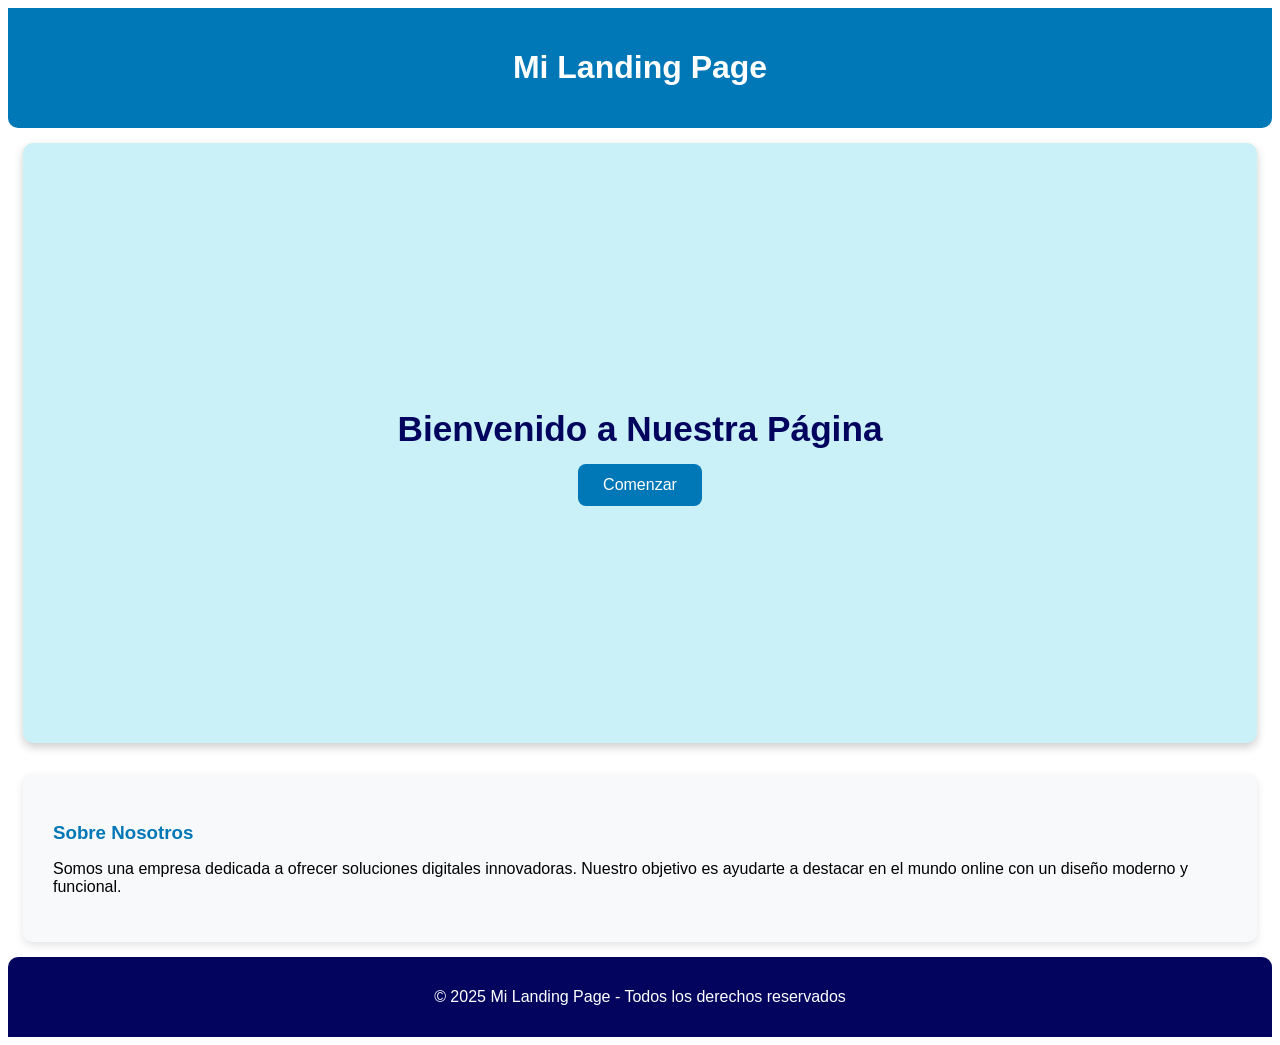
<file: index.html>
<!DOCTYPE html>
<html lang="es">
<head>
    <meta charset="UTF-8">
    <meta name="viewport" content="width=device-width, initial-scale=1.0">
    <title>Landing Page Simple</title>
    <link rel="stylesheet" href="index.css">
</head>
<body>
    <div class="contenedor-grid">
        <header class="header">
            <h1>Mi Landing Page</h1>
        </header>

        <section class="hero">
            <div class="hero-contenido">
                <h2>Bienvenido a Nuestra Página</h2>
                <button>Comenzar</button>
            </div>
        </section>

        <main class="main">
            <h3>Sobre Nosotros</h3>
            <p>
                Somos una empresa dedicada a ofrecer soluciones digitales innovadoras.
                Nuestro objetivo es ayudarte a destacar en el mundo online con un diseño moderno y funcional.
            </p>
        </main>

        <footer class="footer">
            <p>© 2025 Mi Landing Page - Todos los derechos reservados</p>
        </footer>
    </div>
</body>
</html>
</file>
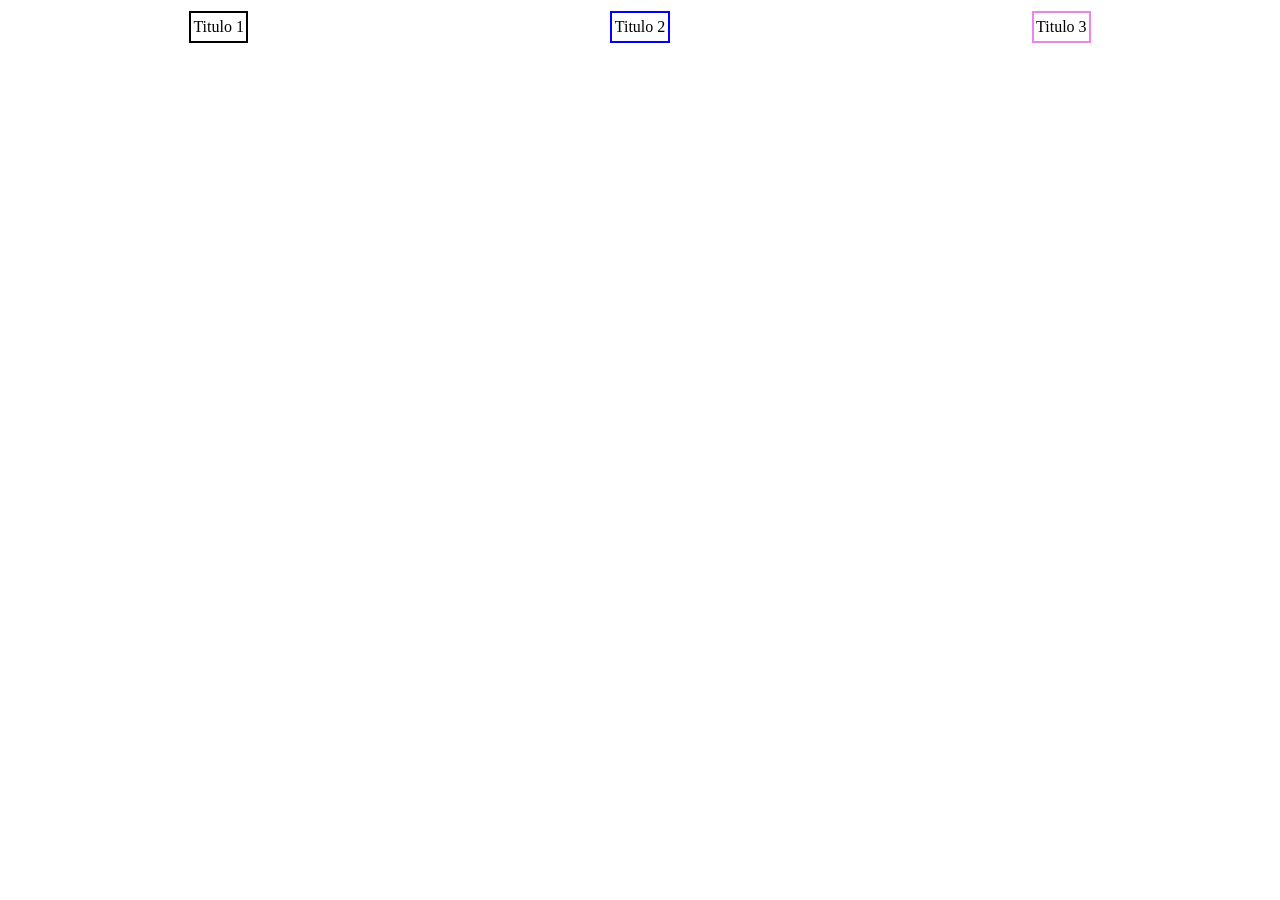
<file: boxmodel.html>
<!DOCTYPE html>
<html lang="en">
<head>
    <meta charset="UTF-8">
    <meta name="viewport" content="width=device-width, initial-scale=1.0">
    <title>Document</title>
    <link rel="stylesheet"  href="styles.css">
</head>
<body>
    <section id="contenedor">
        <div class="clase1">Titulo 1</div>
        <div class="clase2">Titulo 2</div>
        <div class="clase3">Titulo 3</div>
    </section>
</body>
</html>
</file>
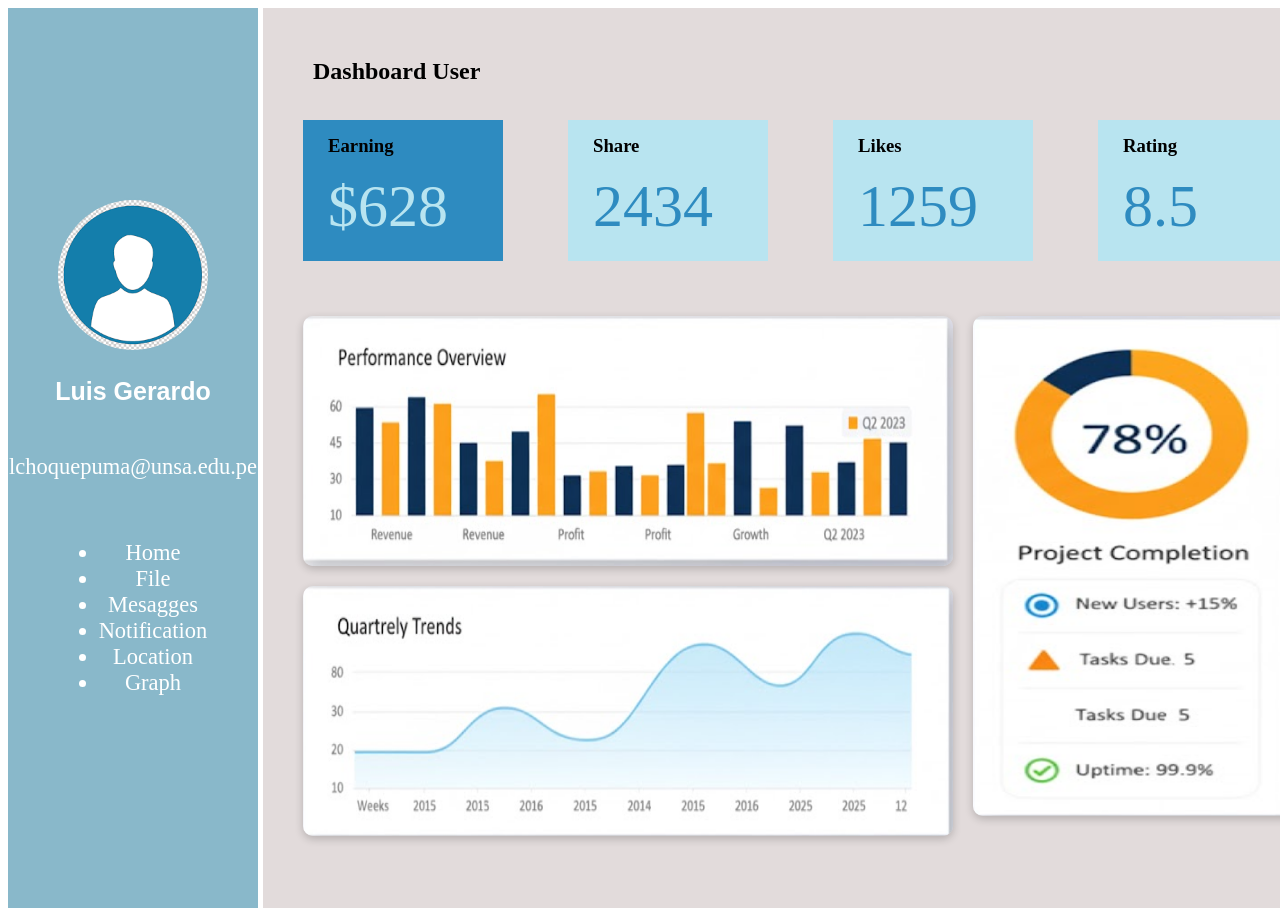
<file: dashboard.html>
<!DOCTYPE html>
<html lang="en">
<head>
    <meta charset="UTF-8">
    <meta name="viewport" content="width=device-width, initial-scale=1.0">
    <title>Panel de Administración</title>
    <link rel="stylesheet"  href="dashboard.css">
</head>
<body>
    <main id="contenedor-grid">
        <nav class="informacion">
            <img id="imagen" src="imagenes/usuario1.png"></img>
            <h2>Luis Gerardo</h2>
            <p>lchoquepuma@unsa.edu.pe</p>
                <ul>
                    <li>Home</li>
                    <li>File</li>
                    <li>Mesagges</li>
                    <li>Notification</li>
                    <li>Location</li>
                    <li>Graph</li>
                </ul>
        </nav>
       <section class="contenido">
            <h2>Dashboard User</h2>
            <div class="bloques">
                <div class="card-especial">
                    <h3>Earning</h3>
                    <p>$628</p>
                </div>
                <div class="card">
                    <h3>Share</h3>
                    <p>2434</p>
                </div>
                <div class="card">
                    <h3>Likes</h3>
                    <p>1259</p>
                </div>
                <div class="card">
                    <h3>Rating</h3>
                    <p>8.5</p>
                </div>
            </div>
            <div class="estadistica">
                    <img id="imagen-fila1" src="imagenes/estadistica.png">
                    <img id="imagen-fila2"src="imagenes/estadistica2.png">
                    <img id="imagen-columna" src="imagenes/estadistica3.png">
            </div>
        </section>
    </main>
</body>
</html>
</file>
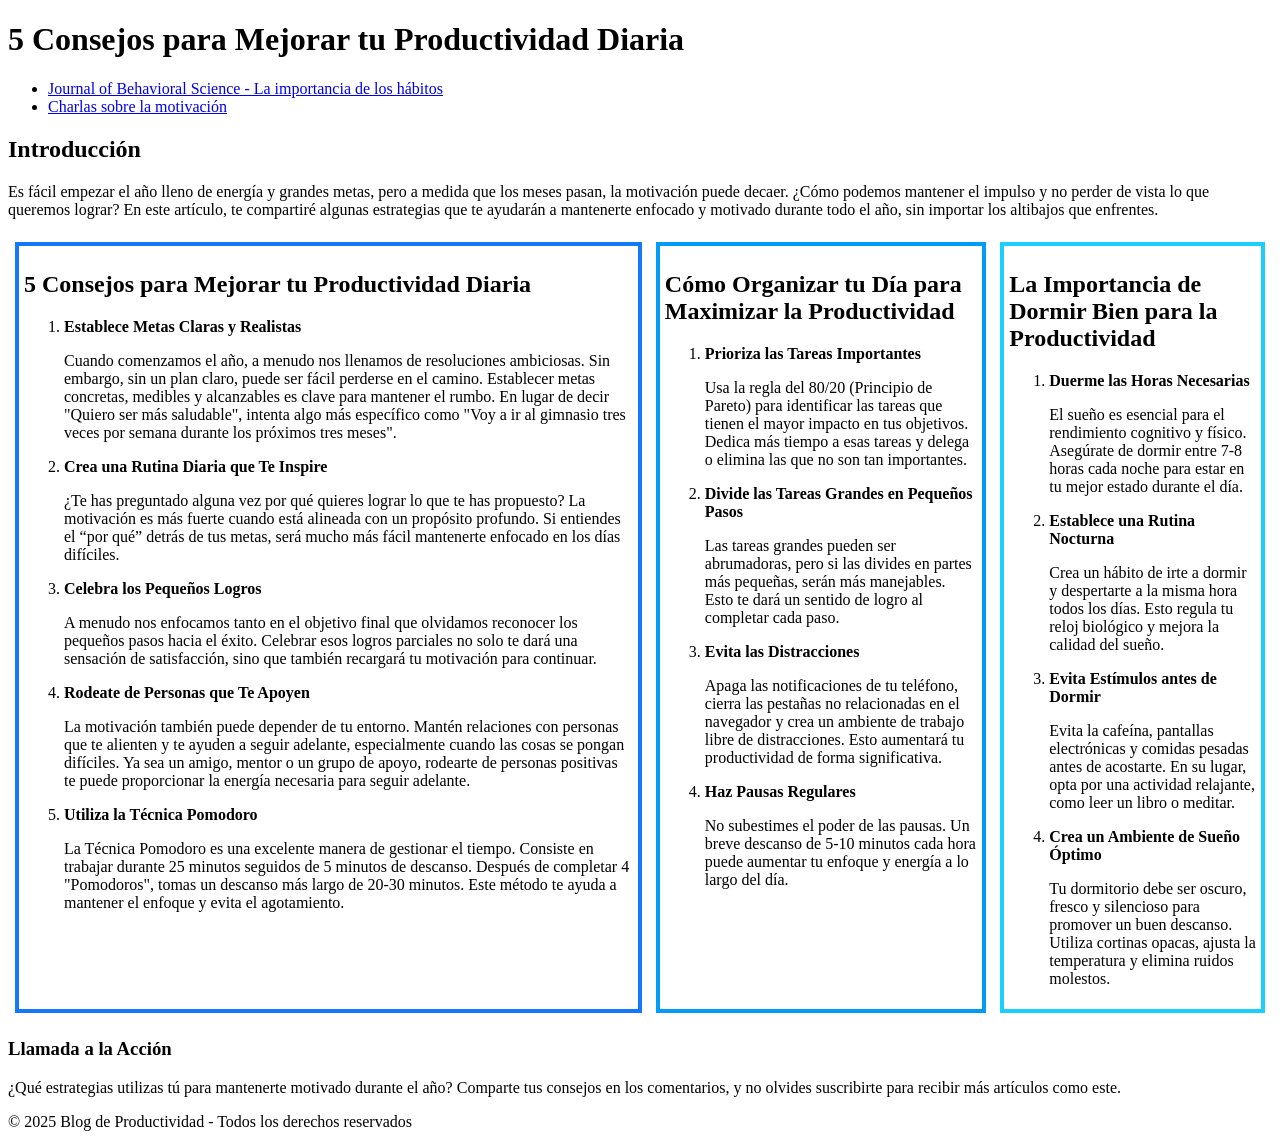
<file: gridflex.html>
<!DOCTYPE html>
<html lang="en">
<head>
    <meta charset="UTF-8">
    <meta name="viewport" content="width=device-width, initial-scale=1.0">
    <title>5 Consejos para Mejorar tu Productividad Diaria</title>
    <link rel="stylesheet" href="grid.css">
</head>
<body>
    <div class="container">
        <!-- Header -->
        <header>
            <h1>5 Consejos para Mejorar tu Productividad Diaria</h1>
            <nav>
                <ul>
                    <li><a href="https://journals.sagepub.com/home/jbs">Journal of Behavioral Science - La importancia de los hábitos</a></li>
                    <li><a href="https://www.ted.com/">Charlas sobre la motivación</a></li>
                </ul>
            </nav>
            <h2>Introducción</h2>
                <p>Es fácil empezar el año lleno de energía y grandes metas, pero a medida que los meses pasan, la motivación puede decaer. 
                    ¿Cómo podemos mantener el impulso y no perder de vista lo que queremos lograr? En este artículo, 
                    te compartiré algunas estrategias que te ayudarán a mantenerte enfocado y motivado durante todo el año, 
                    sin importar los altibajos que enfrentes.</p>
        </header>

        <!-- Main Content (Grid) -->
        <main>
            <!-- Artículo 1-->
            <article class="articulo1">
                <h2>5 Consejos para Mejorar tu Productividad Diaria</h2>
                <ol>
                    <li>
                        <strong>Establece Metas Claras y Realistas</strong>
                        <p>Cuando comenzamos el año, a menudo nos llenamos de resoluciones ambiciosas. Sin embargo, sin un plan claro, 
                        puede ser fácil perderse en el camino. Establecer metas concretas, medibles y alcanzables es clave para mantener el rumbo. 
                        En lugar de decir "Quiero ser más saludable", intenta algo más específico como "Voy a ir al gimnasio tres veces por semana durante los próximos tres meses".</p>
                    </li>
                    <li>
                        <strong>Crea una Rutina Diaria que Te Inspire</strong>
                        <p>¿Te has preguntado alguna vez por qué quieres lograr lo que te has propuesto? La motivación es más fuerte cuando está alineada 
                        con un propósito profundo. Si entiendes el “por qué” detrás de tus metas, será mucho más fácil mantenerte enfocado en los días difíciles.</p>
                    </li>
                    <li>
                        <strong>Celebra los Pequeños Logros</strong>
                        <p>A menudo nos enfocamos tanto en el objetivo final que olvidamos reconocer los pequeños pasos hacia el éxito. Celebrar esos logros parciales no solo te dará una sensación de satisfacción, sino que también recargará tu motivación para continuar.</p>
                    </li>
                    <li>
                        <strong>Rodeate de Personas que Te Apoyen</strong>
                        <p>La motivación también puede depender de tu entorno. Mantén relaciones con personas que te alienten y te ayuden a seguir adelante, especialmente cuando las cosas se pongan difíciles. Ya sea un amigo, mentor o un grupo de apoyo, rodearte de personas positivas te puede proporcionar la energía necesaria para seguir adelante.</p>
                    </li>
                    <li>
                        <strong>Utiliza la Técnica Pomodoro</strong>
                        <p>La Técnica Pomodoro es una excelente manera de gestionar el tiempo. Consiste en trabajar durante 25 minutos seguidos de 5 minutos de descanso. Después de completar 4 "Pomodoros", tomas un descanso más largo de 20-30 minutos. Este método te ayuda a mantener el enfoque y evita el agotamiento.</p>
                    </li>
                </ol>
            </article>

            <!-- Artículo 2-->
            <article class="articulo2">
                <h2>Cómo Organizar tu Día para Maximizar la Productividad</h2>
                <ol>
                    <li>
                        <strong>Prioriza las Tareas Importantes</strong>
                        <p>Usa la regla del 80/20 (Principio de Pareto) para identificar las tareas que tienen el mayor impacto en tus objetivos. 
                        Dedica más tiempo a esas tareas y delega o elimina las que no son tan importantes.</p>
                    </li>
                    <li>
                        <strong>Divide las Tareas Grandes en Pequeños Pasos</strong>
                        <p>Las tareas grandes pueden ser abrumadoras, pero si las divides en partes más pequeñas, serán más manejables. Esto te dará un sentido de logro al completar cada paso.</p>
                    </li>
                    <li>
                        <strong>Evita las Distracciones</strong>
                        <p>Apaga las notificaciones de tu teléfono, cierra las pestañas no relacionadas en el navegador y crea un ambiente de trabajo libre de distracciones. Esto aumentará tu productividad de forma significativa.</p>
                    </li>
                    <li>
                        <strong>Haz Pausas Regulares</strong>
                        <p>No subestimes el poder de las pausas. Un breve descanso de 5-10 minutos cada hora puede aumentar tu enfoque y energía a lo largo del día.</p>
                    </li>
                </ol>
            </article>

            <!-- Artículo 3 -->
            <article class="articulo3">
                <h2>La Importancia de Dormir Bien para la Productividad</h2>
                <ol>
                    <li>
                        <strong>Duerme las Horas Necesarias</strong>
                        <p>El sueño es esencial para el rendimiento cognitivo y físico. Asegúrate de dormir entre 7-8 horas cada noche para estar en tu mejor estado durante el día.</p>
                    </li>
                    <li>
                        <strong>Establece una Rutina Nocturna</strong>
                        <p>Crea un hábito de irte a dormir y despertarte a la misma hora todos los días. Esto regula tu reloj biológico y mejora la calidad del sueño.</p>
                    </li>
                    <li>
                        <strong>Evita Estímulos antes de Dormir</strong>
                        <p>Evita la cafeína, pantallas electrónicas y comidas pesadas antes de acostarte. En su lugar, opta por una actividad relajante, como leer un libro o meditar.</p>
                    </li>
                    <li>
                        <strong>Crea un Ambiente de Sueño Óptimo</strong>
                        <p>Tu dormitorio debe ser oscuro, fresco y silencioso para promover un buen descanso. Utiliza cortinas opacas, ajusta la temperatura y elimina ruidos molestos.</p>
                    </li>
                </ol>
            </article>
        </main>

        <!-- Aside (Sidebar) -->
        <aside>
            <h3>Llamada a la Acción</h3>
            <p>¿Qué estrategias utilizas tú para mantenerte motivado durante el año? Comparte tus consejos en los comentarios, 
                y no olvides suscribirte para recibir más artículos como este.</p>
        </aside>

        <!-- Footer -->
        <footer>
            <p>© 2025 Blog de Productividad - Todos los derechos reservados</p>
        </footer>
    </div>
</body>
</html>
</file>
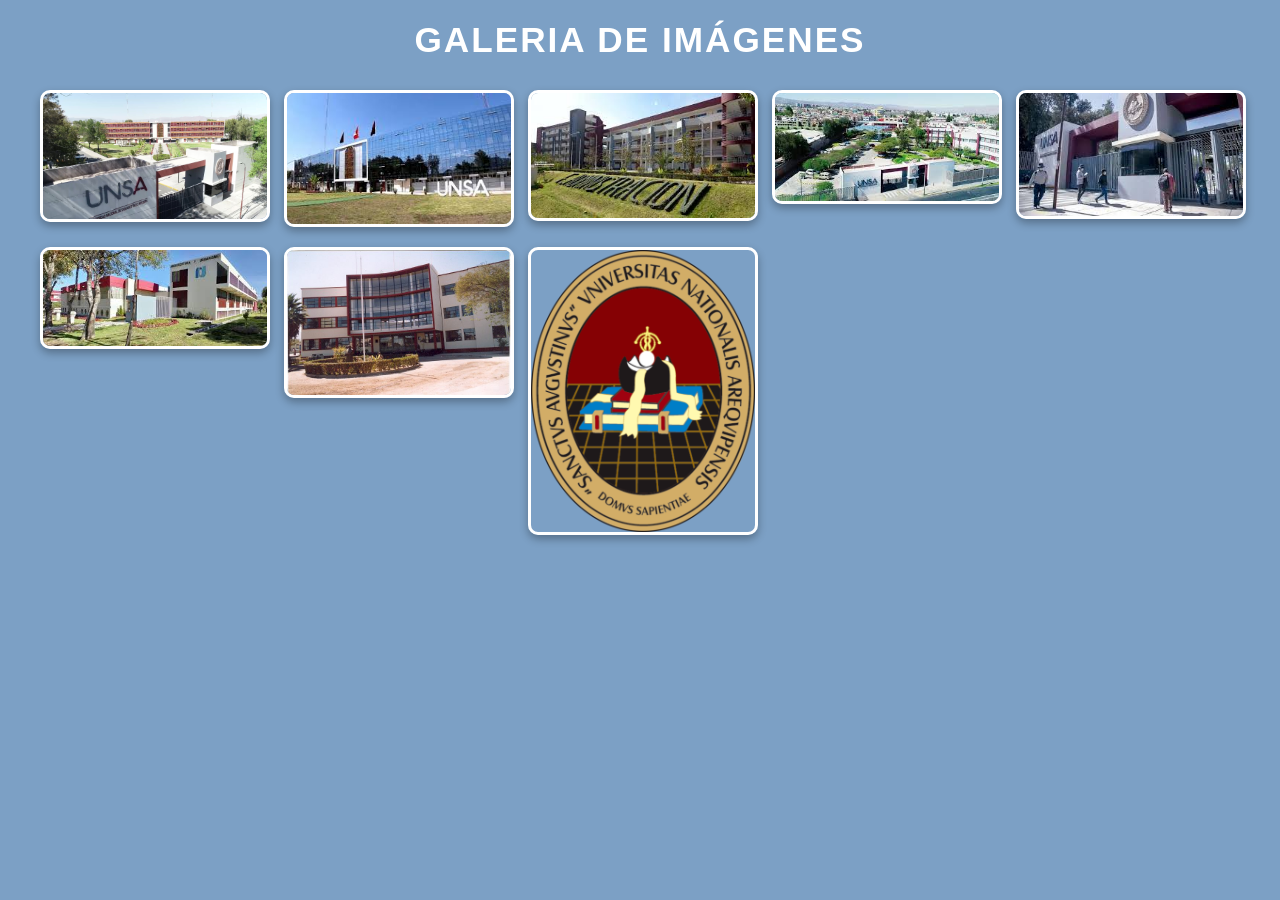
<file: imagenes.html>
<!DOCTYPE html>
<html lang="en">
<head>
    <meta charset="UTF-8">
    <meta name="viewport" content="width=device-width, initial-scale=1.0">
    <title>Galeria</title>
    <link rel="stylesheet"  href="imagen.css">
</head>
<body>
    <h2>Galeria de imágenes</h2>
    <section id="contenedor-grid">
        <img class="imagen"    src="imagenes/facultad.jpeg">
        <img class="imagen"    src="imagenes/images.jpeg">
        <img class="imagen"    src="imagenes/images2.jpeg">
        <img class="imagen"    src="imagenes/images3.jpeg">
        <img class="imagen"    src="imagenes/images4.jpeg">
        <img class="imagen"    src="imagenes/images5.jpeg">
        <img class="imagen"    src="imagenes/medicina.jpg">
        <img class="imagen"    src="imagenes/unsa-logo.png">      
    </section>
</body>
</html>
</file>
<file: index.css>
.contenedor-grid {
    display: grid;
    grid-template-rows: auto 70vh auto auto; 
    grid-template-areas:
        "header"
        "hero"
        "main"
        "footer";
    min-height: 100vh;
    font-family: 'Segoe UI', Tahoma, Geneva, Verdana, sans-serif;
}

.header {
    grid-area: header;
    background-color: #0077b6;
    color: white;
    text-align: center;
    padding: 20px;
    border-radius: 0 0 10px 10px;
}

.hero {
    grid-area: hero;
    background-color: #caf0f8;
    display: flex; 
    justify-content: center; 
    align-items: center; 
    border-radius: 10px;
    margin: 15px;
    box-shadow: 0 4px 10px rgba(0,0,0,0.2);
}

.hero-contenido {
    text-align: center;
}

.hero h2 {
    font-size: 2.2rem;
    color: #03045e;
    margin-bottom: 15px;
}

.hero button {
    background-color: #0077b6;
    color: white;
    padding: 12px 25px;
    border: none;
    border-radius: 8px;
    cursor: pointer;
    font-size: 1rem;
}

.hero button:hover {
    background-color: #023e8a;
}


.main {
    grid-area: main;
    background-color: #f8f9fa;
    padding: 30px;
    margin: 15px;
    border-radius: 10px;
    box-shadow: 0 4px 8px rgba(0,0,0,0.1);
}

.main h3 {
    color: #0077b6;
    margin-bottom: 10px;
}

.footer {
    grid-area: footer;
    background-color: #03045e;
    color: white;
    text-align: center;
    padding: 15px;
    border-radius: 10px 10px 0 0;
}
</file>
<file: styles.css>
#contenedor{
    display: flex;
    justify-content: space-around;
}
.clase1{
    border: 2px solid black;
    margin: 2.5px;
    padding: 5px 2.5px;
}
.clase2{
    border: 2px solid blue;
    margin: 2.5px;
    padding: 5px 2.5px;
}
.clase3{
    border: 2px solid violet;
    margin: 2.5px;
    padding: 5px 2.5px;
}
</file>
<file: dashboard.css>
#contenedor-grid{
    display: grid;
    grid-template-columns: 250px 1fr;
    grid-template-areas: "informacion estadistica";
    grid-template-rows:1fr ;
    gap:5px;
    height: 100vh;
}
.informacion{
    grid-area: informacion;
    color:white;
    background: rgb(137, 184, 202);
    display: flex;
    flex-direction: column;      
    justify-content: center;     
    align-items: center;         
    padding: 20px;               
    gap: 15px;                   
    text-align: center;
    font-size: 22.5px;          
}
.contenido{
    grid-area: estadistica;
    background: rgba(211, 200, 200, 0.651);
    padding: 40px;              
    display: flex;
    flex-direction: column;     
    gap: 25px; 
}
#imagen{
    width:150px;
    border-radius: 50%;
    object-fit: cover;
    border: 2.5px solid rgb(137, 184, 202) ;
}
.informacion h2{
    text-align: left;
    font-size: 25px;
    margin: 10px;
    font-family: 'Franklin Gothic Medium', 'Arial Narrow', Arial, sans-serif;
}
.contenido h2{
    text-align: left;
    margin: 10px;
}

.bloques {
    display: grid;
    grid-template-columns: repeat(4, 200px); 
    gap: 65px; 
}
.card {
    background-color: #B8E4F0;
    border: none;
    padding: 25px;
    text-align: left;
    overflow: hidden; 
}
.card-especial{
    background-color:  #2E8BC0;
    border:none;
    padding: 25px;
    text-align: left;
    overflow: hidden; 
}
.card p{
    font-size: 60px;
    color:  #2E8BC0;
    text-align: left;
    line-height: 1;         
    margin: 0;  
}
.card-especial p{
     font-size: 60px;
    color:  #B8E4F0;
    text-align: left;
    line-height: 1;         
    margin: 0;  
}
.card h3,
.card-especial h3 {
    margin-top: -10px;
}
.estadistica {
    display: grid;
    grid-template-areas:
        "grafico1 resumen"
        "grafico2 resumen";
    grid-template-columns: 2fr 1fr;
    gap: 20px;
    margin-top: 30px;
    align-items: start;
}

#imagen-fila1 {
    grid-area: grafico1;
    width: 100%;
    height: 250px;
    border-radius: 10px;
    box-shadow: 0 3px 8px rgba(0,0,0,0.2);
}

#imagen-fila2 {
    grid-area: grafico2;
    width: 100%;
    height: 250px;
    border-radius: 10px;
    box-shadow: 0 3px 8px rgba(0,0,0,0.2);
}

#imagen-columna {
    grid-area: resumen;
    width: 100%;
    height: 500px;
    border-radius: 10px;
    box-shadow: 0 3px 8px rgba(0,0,0,0.2);
}
</file>
<file: grid.css>
main {
    display: flex;
    justify-content: space-around;
}
.articulo1{
    padding: 5px;
    margin: 7px;
    border: 4px solid rgb(21, 120, 250);
}
.articulo2{
    padding: 5px;
    margin: 7px;
    border: 4px solid rgb(1, 156, 245);
}
.articulo3{
    padding: 5px;
    margin: 7px;
    border: 4px solid rgb(27, 207, 252);
}
</file>
<file: imagen.css>
body {
    background-color: #7CA0C5; 
    margin: 0;
    font-family: 'Gill Sans', 'Gill Sans MT', Calibri, 'Trebuchet MS', sans-serif;
    color: #fff; 
}

h2 {
    text-align: center;
    font-size: 2.2rem;
    margin-top: 20px;
    margin-bottom: 30px;
    text-transform: uppercase;
    letter-spacing: 2px;
}

#contenedor-grid {
    display: grid;
    grid-template-columns: repeat(auto-fit, minmax(220px, 1fr));
    gap: 20px;
    padding: 0 40px 40px;
    max-width: 1200px;
    margin: 0 auto;
}

.imagen {
    width: 100%;
    height: auto;
    border: 3px solid #fff;
    border-radius: 10px;
    transition: transform 0.3s ease, box-shadow 0.3s ease;
    box-shadow: 0 4px 8px rgba(0,0,0,0.3);
}

.imagen:hover {
    transform: scale(1.03);
    box-shadow: 0 8px 16px rgba(0,0,0,0.4);
}
</file>
